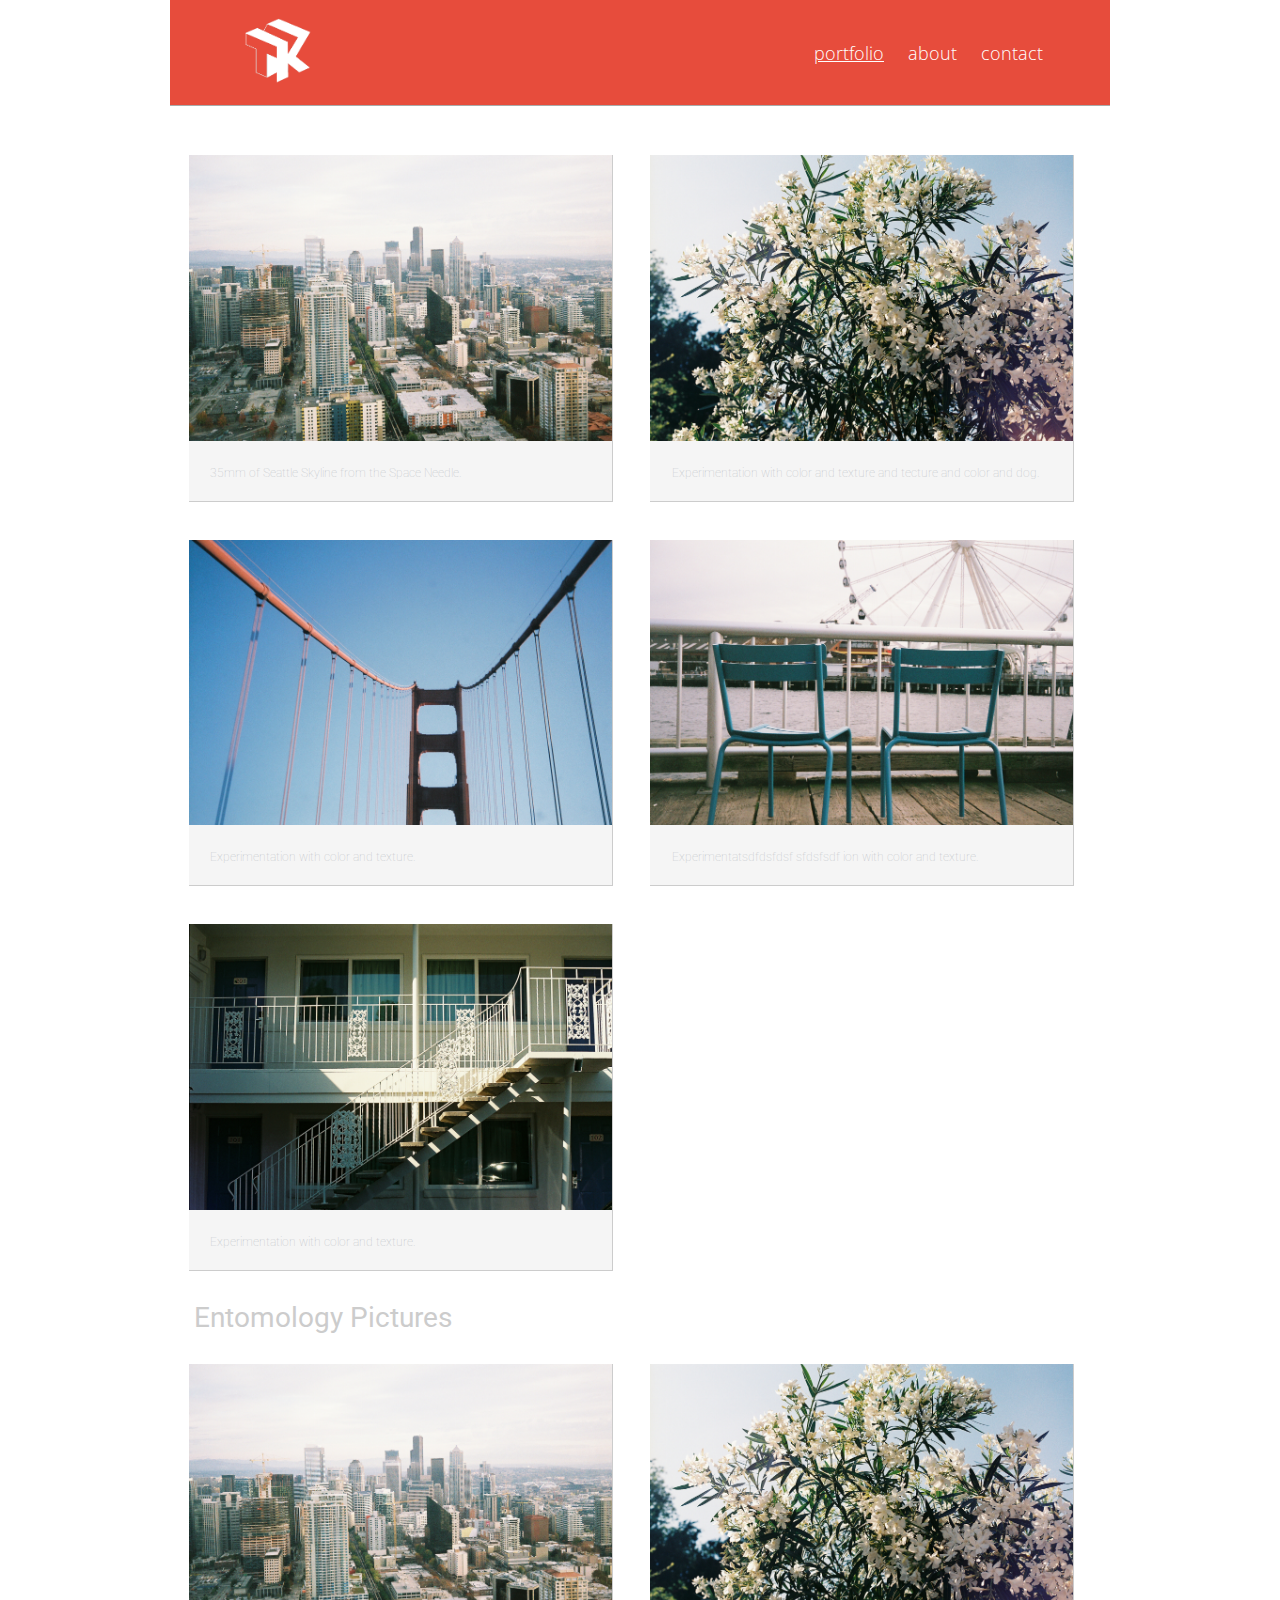
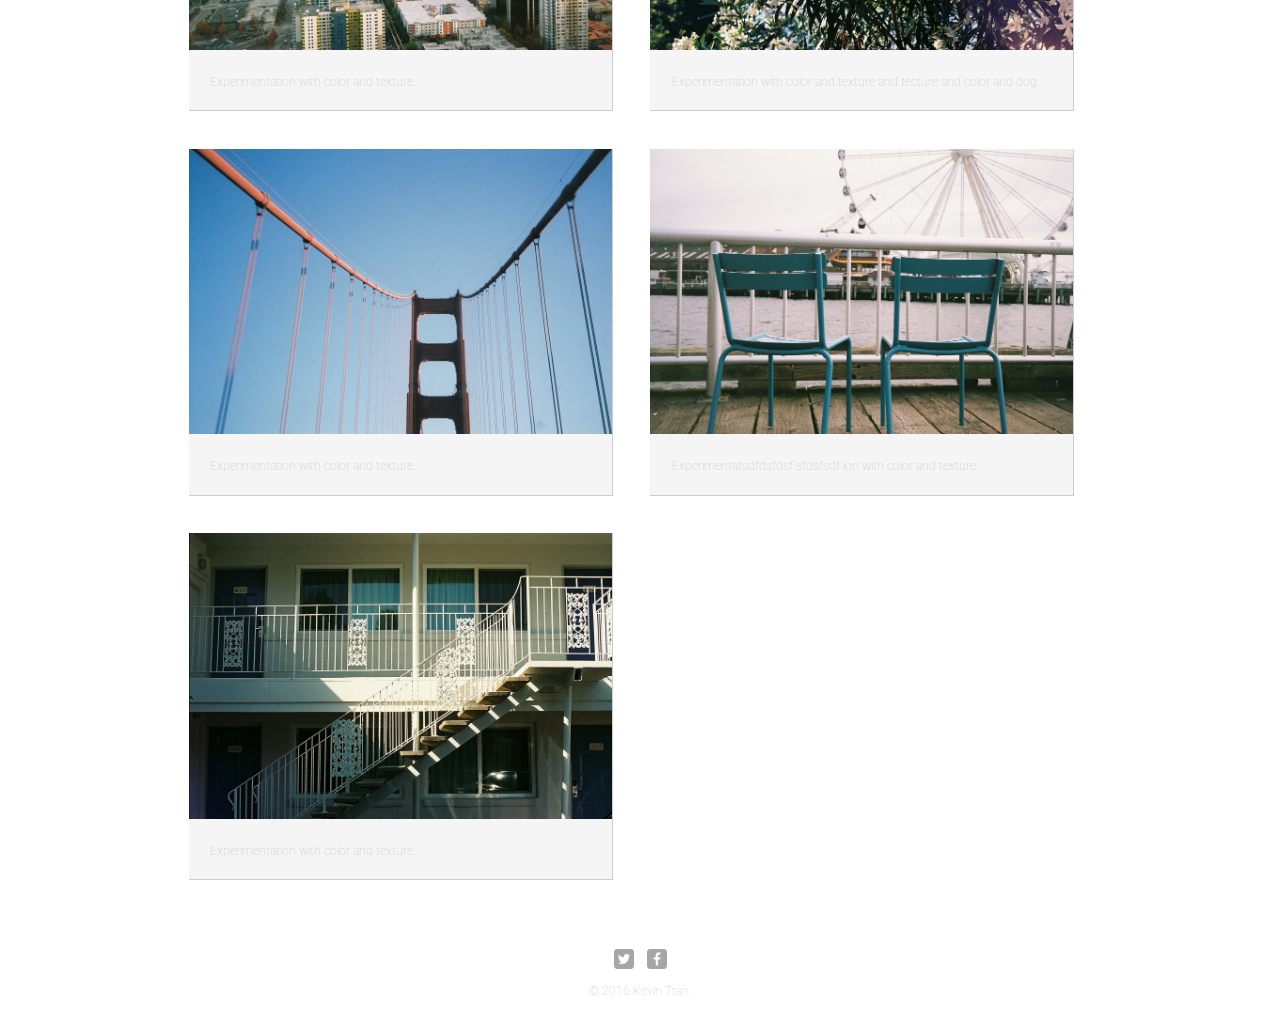
<file: index.html>
<!DOCTYPE html>
<html>
  <head>
    <meta charset="utf-8">
    <title>Kevin Tran</title>
    <link rel="stylesheet" href="css/normalize.css">
    <link href='https://fonts.googleapis.com/css?family=Roboto:400,100italic,700|Open+Sans' rel='stylesheet' type='text/css'>
   <link rel="stylesheet" href="css/main.css">
   <link rel="stylesheet" href="css/responsive.css">
   <meta name="viewport" content="width=device-width, initial-scale=1.0">

  </head>
  <body>

<section id="header-container">
    <header>
      <a href="index.html" id="logo">
        <h1><img src="img/logo.png" id="logo-image"></h1>

      </a>
      <nav>
        <ul>
          <li><a href="index.html" class="selected">portfolio</a></li>
          <li><a href="about.html">about</a></li>
          <li><a href="contact.html">contact</a> </li>
        </ul>
      </nav>
    </header>

</section>

    <div id="wrapper">



        <section id="portfolio-1">
          <ul id="gallery">
            <li>
              <a href="img/seattle.jpg">
              <img src="img/seattle.jpg" alt="">
              <div id="details">
              <p>35mm of Seattle Skyline from the Space Needle.</p>
            </div>
                </a>
            </li>

            <li>
              <a href="img/flowerpic.jpg">
              <img src="img/flowerpic.jpg" alt="">
              <p>Experimentation with color and texture and tecture and color and dog.</p>
                </a>
            </li>

            <li>
              <a href="img/FH000007.jpg">
              <img src="img/FH000007.jpg" alt="">
              <p>Experimentation with color and texture.</p>
                </a>
            </li>

            <li>
              <a href="img/FH000019.jpg">
              <img src="img/FH000019.jpg" alt="">
              <p>Experimentatsdfdsfdsf sfdsfsdf ion with color and texture.</p>
                </a>
            </li>

            <li>
              <a href="img/frogdog.jpg">
              <img src="img/frogdog.jpg" alt="">
              <p>Experimentation with color and texture.</p>
                </a>
            </li>
          </ul>
        </section>

        <section id="portfolio-2">
          <h3>Entomology Pictures</h3>
          <ul id="gallery-2">
            <li>
              <a href="img/seattle.jpg">
              <img src="img/seattle.jpg" alt="">
              <p>Experimentation with color and texture.</p>
                </a>
            </li>

            <li>
              <a href="img/flowerpic.jpg">
              <img src="img/flowerpic.jpg" alt="">
              <p>Experimentation with color and texture and tecture and color and dog.</p>
                </a>
            </li>

            <li>
              <a href="img/FH000007.jpg">
              <img src="img/FH000007.jpg" alt="">
              <p>Experimentation with color and texture.</p>
                </a>
            </li>

            <li>
              <a href="img/FH000019.jpg">
              <img src="img/FH000019.jpg" alt="">
              <p>Experimentatsdfdsfdsf sfdsfsdf ion with color and texture.</p>
                </a>
            </li>

            <li>
              <a href="img/frogdog.jpg">
              <img src="img/frogdog.jpg" alt="">
              <p>Experimentation with color and texture.</p>
                </a>
            </li>
          </ul>
        </section>
        <footer>
          <a href="http://twitter.com/"><img src="img/twitter-wrap.png" alt="twitter logo" class="social-icon"></a>
          <a href="http://facebook.com/kevintranca"><img src="img/facebook-wrap.png" alt="facebook logo" class="social-icon"></a>
          <p>&copy; 2016 Kevin Tran.</p>
        </footer>
      </div>
  </body>
</html>
</file>
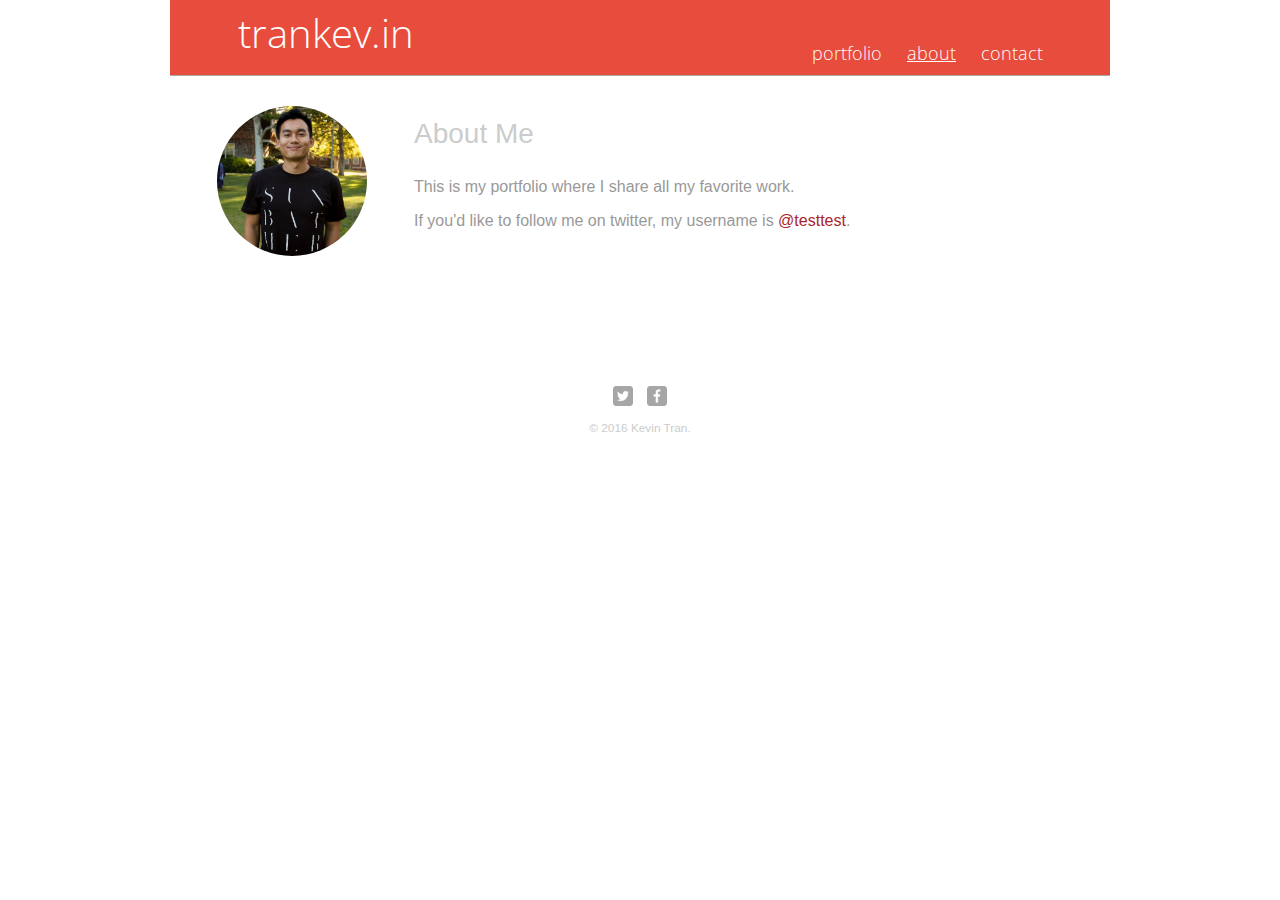
<file: about.html>
<!DOCTYPE html>
<html>
  <head>
    <meta charset="utf-8">
    <title>Kevin Tran</title>
    <link rel="stylesheet" href="css/normalize.css">
    <link href='https://fonts.googleapis.com/css?family=Abril+Fatface|Open+Sans:400,700,800' rel='stylesheet' type='text/css'>
   <link rel="stylesheet" href="css/main.css">
   <link rel="stylesheet" href="css/responsive.css">
   <meta name="viewport" content="width=device-width, initial-scale=1.0">
  </head>
  <body>
    <section id="header-container">
        <header>
          <a href="index.html" id="logo">
            <h1>trankev.in</h1>

          </a>
          <nav>
            <ul>
              <li><a href="index.html" >portfolio</a></li>
              <li><a href="about.html" class="selected">about</a></li>
              <li><a href="contact.html" >contact</a> </li>
            </ul>
          </nav>
        </header>

    </section>

  <div id="wrapper">
        <section>


          <img src="img/kevin.jpeg" alt="Photograph of Kevin Tran" class="profile-photo">
          <h3 class="about-header">About Me</h3>
            <p>This is my portfolio where I share all my favorite work.</p>
            <p>If you'd like to follow me on twitter, my username is <a href="https://twitter.com/">@testtest</a>.</p>


        </section>
        <footer>
          <a href="http://twitter.com/"><img src="img/twitter-wrap.png" alt="twitter logo" class="social-icon"></a>
          <a href="http://facebook.com/kevintranca"><img src="img/facebook-wrap.png" alt="facebook logo" class="social-icon"></a>
          <p>&copy; 2016 Kevin Tran.</p>
        </footer>
      </div>
  </body>
</html>
</file>
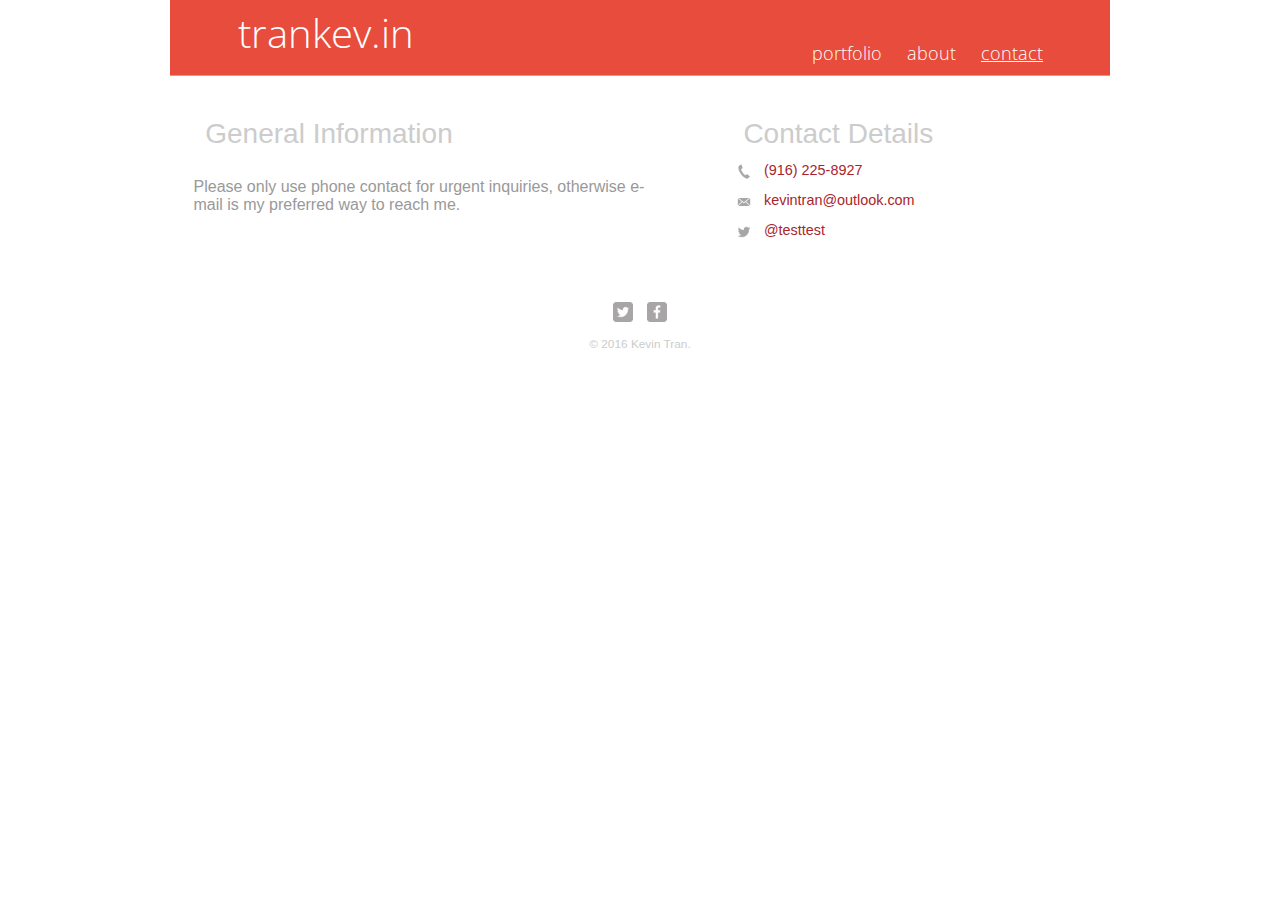
<file: contact.html>
<!DOCTYPE html>
<html>
  <head>
    <meta charset="utf-8">
    <title>Kevin Tran</title>
    <link rel="stylesheet" href="css/normalize.css">
    <link href='https://fonts.googleapis.com/css?family=Abril+Fatface|Open+Sans:400,700,800' rel='stylesheet' type='text/css'>
   <link rel="stylesheet" href="css/main.css">
   <link rel="stylesheet" href="css/responsive.css">
   <meta name="viewport" content="width=device-width, initial-scale=1.0">
  </head>
  <body>

    <section id="header-container">
        <header>
          <a href="index.html" id="logo">
            <h1>trankev.in</h1>

          </a>
          <nav>
            <ul>
              <li><a href="index.html" >portfolio</a></li>
              <li><a href="about.html">about</a></li>
              <li><a href="contact.html" class="selected">contact</a> </li>
            </ul>
          </nav>
        </header>

    </section>

    <div id="wrapper">


        <section id="primary">
          <h3>General Information</h3>
            <p>
            Please only use phone contact for urgent inquiries, otherwise e-mail is my preferred way to reach me.
            </p>

        </section>
        <section id="secondary">
          <h3>Contact Details</h3>
          <ul class="contact-info">
            <li CLASS="phone"><a href="tel:916-225-8927">(916) 225-8927</a></li>
            <li class ="mail"><a href="mailto:kevintran@outlook.com">kevintran@outlook.com</a></li>
            <li class ="twitter"><a href="http://twitter.com/intent/tweet?screen_name=kvtrn">@testtest</a></li>

          </ul>


        </section>

        <footer>
          <a href="http://twitter.com/"><img src="img/twitter-wrap.png" alt="twitter logo" class="social-icon"></a>
          <a href="http://facebook.com/kevintranca"><img src="img/facebook-wrap.png" alt="facebook logo" class="social-icon"></a>
          <p>&copy; 2016 Kevin Tran.</p>
        </footer>
      </div>
  </body>
</html>
</file>
<file: css/main.css>
/************************
GENERAL
************************/

body{
  font-family: 'Roboto', sans-serif;
  font-weight: 100;
}

a {
  text-decoration:none;
    color: #aa242b;
}

#wrapper {
  max-width: 940px;
  margin: 0 auto;
  padding: 0 5%;
}

h3 {
  margin: 0 0 1em 0;

}

#logo-image{

  width: 80px;
  text-align: center;

}

/************

PAGE PORTFOLIO

************/

img {
  max-width: 100%;
}

#gallery {
  margin: 0;
  padding: 0;
  list-style: none;
}

#gallery li {
  float: left;
  width: 95%;
  margin: 2.5%;
  background-color: #f5f5f5;
  color: #bdc3c7;

  border-right-style: solid;
  border-right-color: #ccc;
  border-right-width: 1px;
  border-bottom-style: solid;
  border-bottom-color: #ccc;
  border-bottom-width: 1px;


}

#gallery li a p {
  margin: 0;
  padding: 5%;
  font-size: 0.75em;
  color: #bdc3c7;

}

#gallery-2 li a p {
  margin: 0;
  padding: 5%;
  font-size: 0.75em;
  color: #bdc3c7;

}

#gallery-2 li {
  float: left;
  width: 95%;
  margin: 2.5%;
  background-color: #f5f5f5;
  color: #bdc3c7;

  border-right-style: solid;
  border-right-color: #ccc;
  border-right-width: 1px;
  border-bottom-style: solid;
  border-bottom-color: #ccc;
  border-bottom-width: 1px;


}

#gallery-2 {
  margin: 0;
  padding: 0;
  list-style: none;
}


/****************
PAGE: ABOUT
****************/

.profile-photo {
  display: block;
  max-width: 150px;
  margin: 0 auto 30px;
  border-radius: 100%;
}

h3.about-header{

  display: block;
}

/****************
PAGE: Contact
****************/

.contact-info{
  list-style: none;
  margin: 0;
  padding: 0;
  font-size: 0.9em;
}

.contact-info a {
  display: block;
  min-height: 20px;
  background-repeat: no-repeat;
  background-size: 20px 20px;
  padding: 0 0 0 30px;
  margin: 0 0 10px;
}

.contact-info li.phone a {

  background-image: url('../img/phone.png');

}

.contact-info li.mail a {

  background-image: url('../img/mail.png');

}

.contact-info li.twitter a {

  background-image: url('../img/twitter.png');

}


/************************
HEADING
************************/

header {
  float: left;
  margin: 0 0 30px 0;
  padding: 5px 0 0 0;
  width: 100%;
}

#logo {
  text-align: center;
  margin: 0;

}

h1 {
  font-family: 'Open Sans', serif;
  margin: 8px 0 10px 5%;
  font-size: 1.75em;
  font-weight: 100;
  line-height: 1em;
}

h2 {
  font-size: 0.75em;
  /* margin: -5px 0 0; */
  line-height: 0.75em;
  font-weight: normal;
}

h3 {
  font-size: 1.75em;
  margin: 0 0 0 2.5%;
  line-height: 2.00em;
  font-weight: normal;
  color: #ccc;
}

/*********
NAVIGATION
*******/

nav {
  text-align: center;
  padding: 9px 0;
  margin: 10px 0 0;

}

nav ul {
  list-style: none;
  padding: 0;
  margin: 1px 10px;

}

nav ul li {
  padding: 0;
  margin: 0;
  display: inline-block;
}

nav a {
  font-family: "Open Sans", sans-serif;
  font-weight: thin;
  padding: 10px 10px ;
  margin: 10px 0px;
  text-decoration: none;
}

/*********
FOOTER
*******/

footer{
  font-size: 0.74em;
  text-align: center;
  clear: both;
  padding-top: 50px;
  color: #ccc;
}

.social-icon {
  width: 20px;
  height: 20px;
  margin: 0 5px;
}

header {
  background: #e74c3c;
  border-color: #c0392b;
}

h1, h2 {
  color: #fff;
}

nav {
  background: #c0392b;

}

nav a, nav a:visited {
  color: #fff;
}

nav a.selected, nav a:hover {
  text-decoration: none;
  background-color: #e74c3c;

}

body {
  background-color: #fff;
  color: #999;
}
</file>
<file: css/responsive.css>
@media screen and (min-width: 480px) {

  /*********
  TWO COLUMN LAYOUT
  *********/

  #primary{
    width: 50%;
    float: left;
    margin-left: 2.5%;
}

  #secondary {
    width: 40%;
    float: right;
  }






  /*********
 ABOUT PAGE
*********/

  .profile-photo {
    float: left;
    margin: 0 5% 80px 5%;
  }




@media screen and (min-width: 660px) {

    /*********
 HEADER
*********/

    nav {

      background: none;
      float: right;
      font-size: 1.125em;
      margin-right: 5%;
      padding-top: 25px;
      text-align: right;
      width: 45%;
    }

    nav a.selected, nav a:hover {
      text-decoration: underline;
      ;

    }
    nav a.selected {
      color: #fff;
      text-decoration: underline;
    }

    #logo{
      float: left;
      margin-left: 5%;
      text-align: left;
      width: 45%;
    }

    h1 {
      font-size: 2.5em;

    }

    h2 {
      font-size: 0.0em;
      margin-bottom: 10px;
    }

    header {

      border-bottom: 1px solid #aaa;
      margin-bottom: 30px;

    }

    #header-container {

      max-width: 940px;
      margin: 0 auto;
    }

    /*********
 PORTFOLIO
*********/

  #gallery li {
    width: 45%;
    margin: 2%;
  }

  #gallery li:nth-child(3n) {
    clear: left;

  }

  #portfolio-1 {
    display: block;

  }

  #portfolio-2{
    display: block;
    clear: left;
  }

  #gallery-2 li {
    width: 45%;
    margin: 2%;
  }

  #gallery-2 li:nth-child(3n) {
    clear: left;

  }


}
</file>
